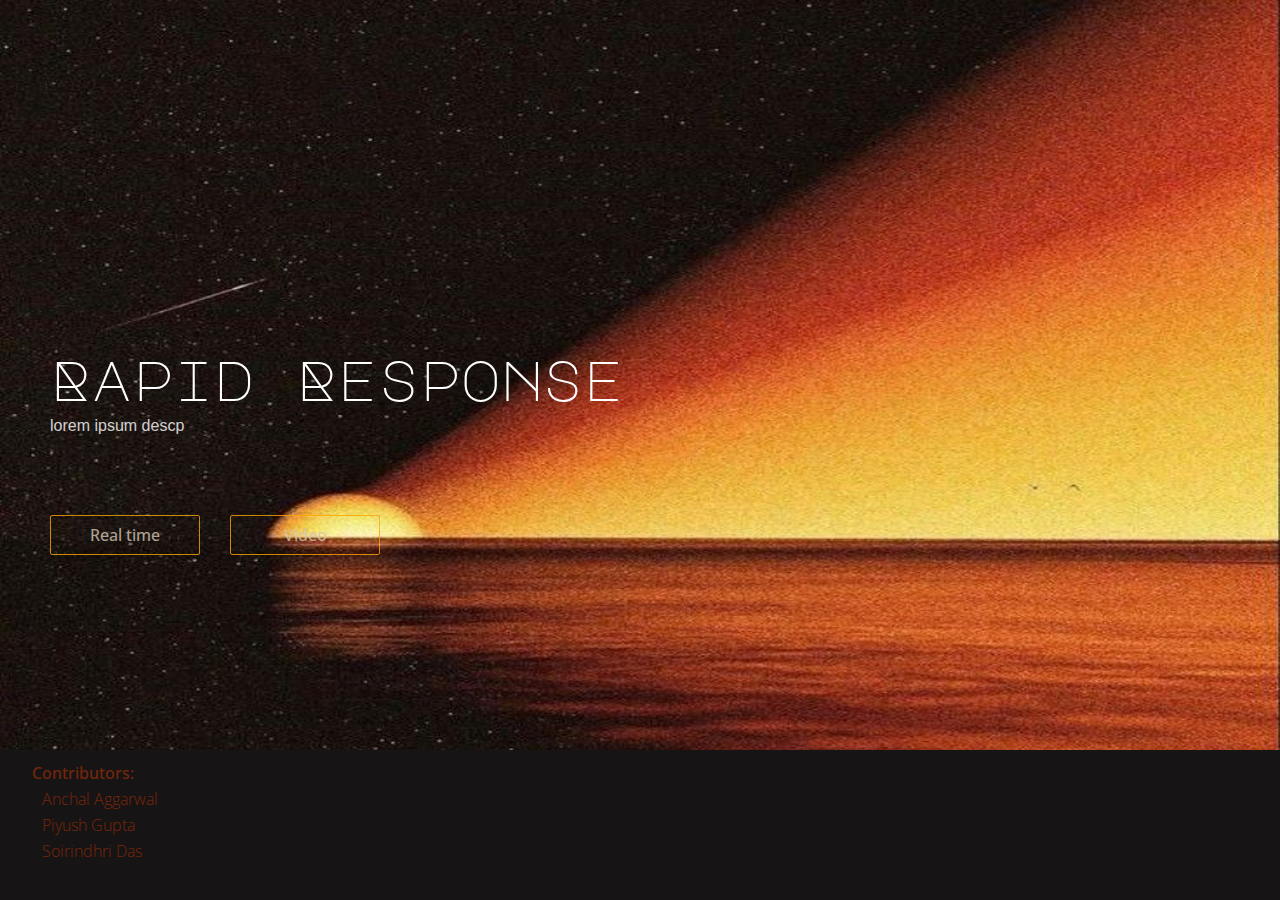
<file: ML_Project/public/main_page/try.html>
<!DOCTYPE html>
<html lang="en">

<head>
    <meta charset="UTF-8">
    <meta name="viewport" content="width=device-width, initial-scale=1.0">
    <title>Document</title>
    <link rel="stylesheet" type="text/css" href="./st.css">
    <link rel="preconnect" href="https://fonts.googleapis.com">
    <link rel="preconnect" href="https://fonts.gstatic.com" crossorigin>
    <link
        href="https://fonts.googleapis.com/css2?family=Major+Mono+Display&family=Open+Sans:ital,wght@0,300..800;1,300..800&display=swap"
        rel="stylesheet">
        <link rel="stylesheet" href="https://fonts.googleapis.com/css2?family=Material+Symbols+Outlined:opsz,wght,FILL,GRAD@24,400,0,0&icon_names=chevron_right" /></head>

<body>
    <div class="main">
        <div class="main_text">
            <h1>Rapid Response</h1>
            <h6>lorem ipsum descp</h6>
            <div class="buttons">
                <button>Real time   
                    <!--<span class="material-symbols-outlined">
                        REal Time chevron_right
                        </span>
                        <img src="./venus.png" height="15px" alt="Icon description"></i> 
                        -->
                </button>
                <button>Video    
                </button>
            </div>
        </div>
    </div>
    <footer>
        <div style="background-color:#161414; margin: 0%; padding: 0%;">
            <p >Contributors:</p>
            <ul>Anchal Aggarwal</ul>
            <ul>Piyush Gupta</ul>
            <ul>Soirindhri Das</ul>
        </div>
    </footer>
</body>

</html>
</file>
<file: ML_Project/public/main_page/st.css>
* {
    margin: 0;
    padding: 0;
    box-sizing: border-box;
}

html, body {
    height: 100%;
    width: 100%;
    font-family: Arial, sans-serif;
}

body {
    display: flex;
    flex-direction: column;
    justify-content: center;
    align-items: center;
    background-color: #111; /* Dark background */
    color: white;
}

.major-mono-display-regular {
    font-family: "Major Mono Display", monospace;
    font-weight: 400;
    font-style: normal;
  }

.open-sans-200 {
    font-family: "Open Sans", sans-serif;
    font-optical-sizing: auto;
    font-weight: 200;
    font-style: normal;
    font-variation-settings:
      "wdth" 100;
  }

.main {
    flex: 3;
    background-image: url(./ty.jpg);
    background-repeat:no-repeat;
    background-attachment: fixed; 
    background-size: 100% 100%;
    width: 100%;
    height: 100vh; /* Full height */
    display: flex;
    flex-direction: column;
    justify-content: center;

}

.main_text{
    margin-left: 50px;
    margin-bottom: 50px;
}

.main_text h1 {
    font-size: 3.5rem;
    margin-bottom: 10px;
    font-family: "Major Mono Display", monospace;
    font-weight: 400;
    font-style: normal;
    padding-top: 55px;
    
}

.main_text h6 {
    font-size: 1rem;
    margin-bottom: 20px;
    opacity: 0.8;
    margin-bottom: 20px;
    font-family:'Gill Sans', 'Gill Sans MT', Calibri, 'Trebuchet MS', sans-serif;
    font-weight: 100;
}

.buttons {
    display: flex;
    padding-top: 60px;
}

button {
    font-size: 1rem;
    border-radius: 2px;
    cursor: pointer;
    transition: all 0.3s ease-in-out;
    background: none;
    color: #d3c7b5;
    border: 1px solid orange;
    height: 40px;
    width: 150px;
    margin-right: 20px;
    opacity: 0.8;
    font-family: "Open Sans", sans-serif;
    font-optical-sizing: auto;
    font-weight: 500;
    font-style: normal;
    font-variation-settings:
      "wdth" 100;

}

button:hover {
    border: 2px solid purple;
    font-size: 1.1rem;
    opacity: 0.6;
    transition: 0.3s;
}

footer {
    width: 100%;
    flex: 1;
    padding: 10px;
    background-color: #161414;
    position: absolute;
    bottom: 0;
    min-height: 150px;
}

.buttons {
    display: flex;
    gap: 10px;
    margin: 0px;
}

p{
    color: orangered;
    margin-left: 20px;
    padding: 2px;
    opacity: 0.4;
    font-family: "Open Sans", sans-serif;
    font-optical-sizing: auto;
    font-weight: 500;
    font-style: normal;
    font-variation-settings:
      "wdth" 100;
}

ul{
    color: orangered;
    margin-left: 30px;
    padding: 2px;
    opacity: 0.4;
    font-family: "Open Sans", sans-serif;
    font-optical-sizing: auto;
    font-weight: 100;
    font-style: normal;
    font-variation-settings:
      "wdth" 100;
}

ul:hover {
    opacity: 0.8;
    font-size:1.05em;
    transition: 0.3s;
}
</file>
